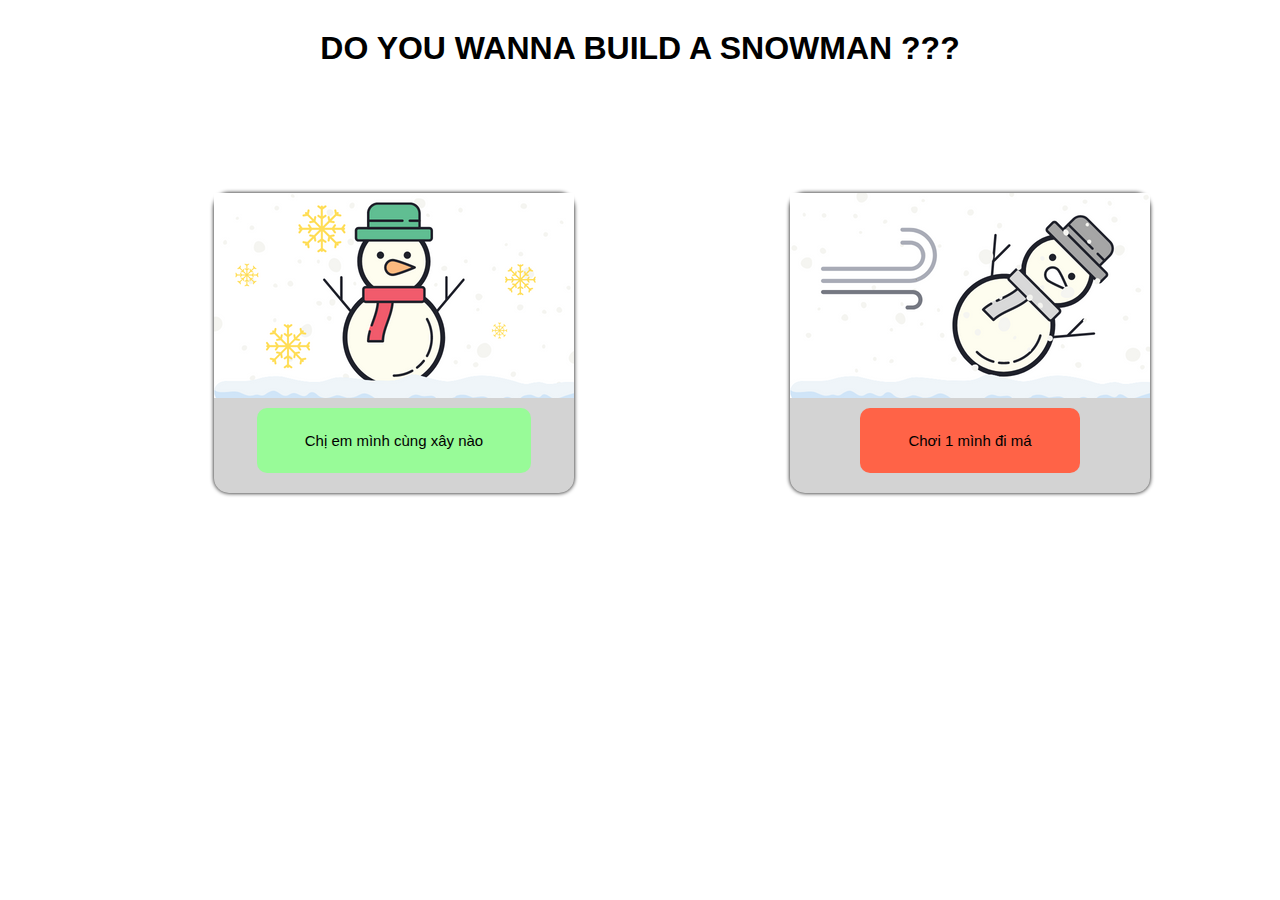
<file: index.html>
<!DOCTYPE html>
<html lang="en">
<head>
    <meta charset="UTF-8">
    <title>HẾ LÔ</title>
    <script src="https://ajax.googleapis.com/ajax/libs/jquery/3.5.1/jquery.min.js"></script>
    <link rel="stylesheet" href="/assets/css/index.css">
    <script src="/assets/js/index.js"></script>
</head>
<body>
    <div id="main">
        <h1>DO YOU WANNA BUILD A SNOWMAN ???</h1>
        <div class="box" style="top: 193px; left: 214px;">
            <img src="/assets/img/accept-snowman.png" alt="snowman1">
            <div class="box__btn box--success">
                <a id="play" href="/assets/html/snowman.html">Chị em mình cùng xây nào</a>
            </div>
        </div>
    
        <div id="box_move" class="box">
            <img src="/assets/img/reject-snowman.png" alt="snowman2">
            <div class="box__btn box--error">
                <a id="move">Chơi 1 mình đi má</a>
            </div>
        </div>
    </div>
</body>
</html>
</file>
<file: assets/css/index.css>
* {
    margin: 0;
    padding: 0;
    box-sizing: border-box;
}

#main {
    position: relative;
    display: flex;
    flex-direction: column;
    font-family: -apple-system, BlinkMacSystemFont, 'Segoe UI', Roboto, Oxygen, Ubuntu, Cantarell, 'Open Sans', 'Helvetica Neue', sans-serif;
}

h1 {
    margin-top: 30px;
    text-align: center;
}

.box {
    position: absolute;
    width: 360px;
    height: 300px;
    background-color: lightgrey;
    border-radius: 15px;
    box-shadow: 0px 0px 4px #000;
}

div.box:last-child {
    position: absolute;
    top: 193px;
    left: 790px
}

.box__btn {
    text-align: center;
    margin-top: 30px;
    min-width: 275px;
}

.box__btn a {
    border: none;
    border-radius: 10px;
    margin-top: 15px;
    padding: 24px 48px;
    min-width: 275px;
    font-size: 15px;
    cursor: pointer;
    text-decoration: none;
    color: #000;
}

.box--success a {
    background-color: palegreen;
}

.box--error a {
    background-color: tomato;
}

.box:hover {
    /* transform: scale(1.2); */
    transition: 0.5s;
}
</file>
